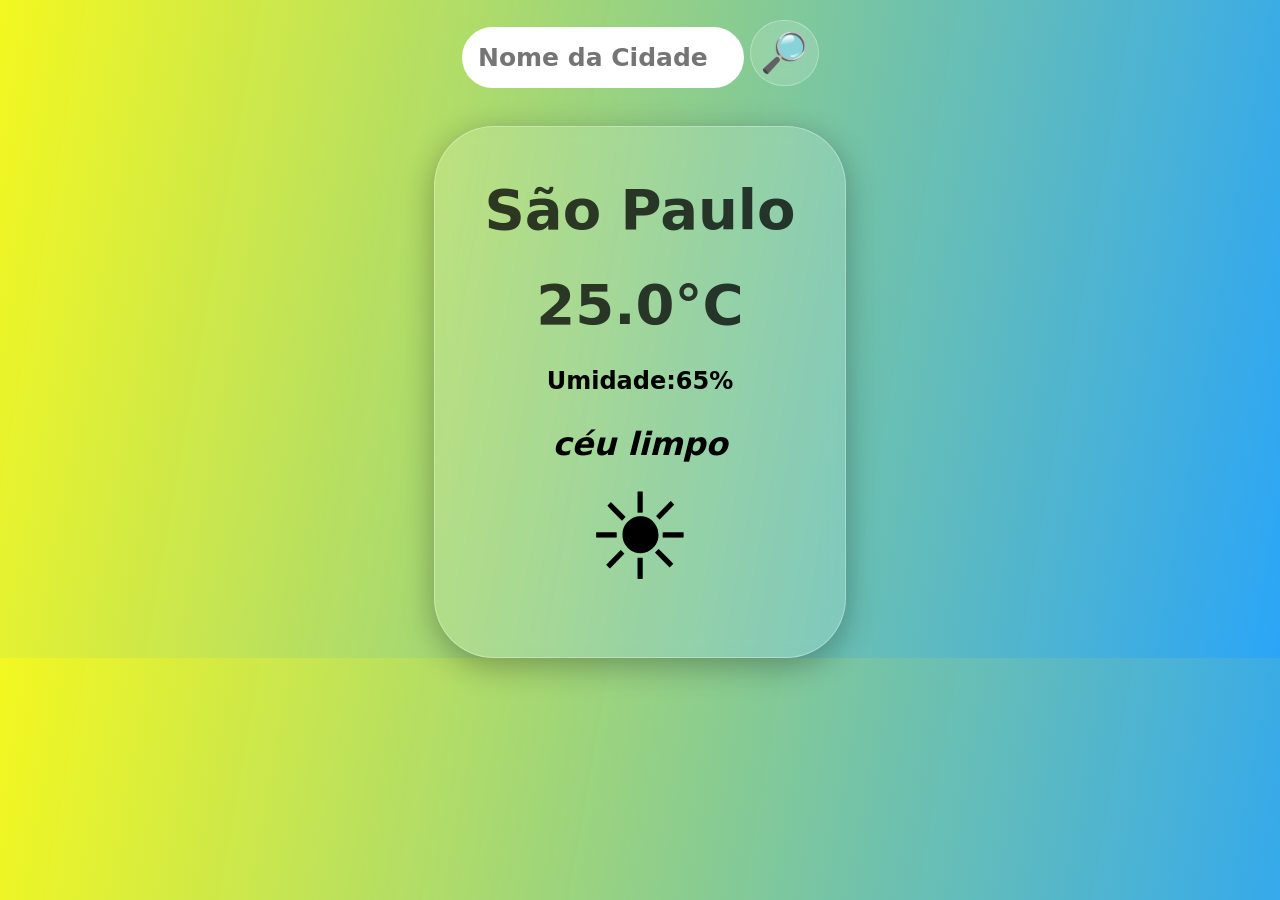
<file: index.html>
<!DOCTYPE html>
<html lang="pt">
  <head>
    <meta charset="UTF-8">
    <meta name="viewport" content="width=device-width, initial-scale=1.0">
    <title>Document</title>
    
    <style>
      body{
  font-family: system-ui, -apple-system, BlinkMacSystemFont, 'Segoe UI', Roboto, Oxygen, Ubuntu, Cantarell, 'Open Sans', 'Helvetica Neue', sans-serif ;
  background: linear-gradient(1000deg, rgba(4, 149, 245, 0.849), rgba(242, 247, 1, 0.877) );
  margin: 0;
  display: flex;
  flex-direction: column;
  align-items: center;
}

.weatherForm{
  margin: 20px;
}

.cityInput{
  padding: 15px;
  font-size: 25px;
  font-family: system-ui, -apple-system, BlinkMacSystemFont, 'Segoe UI', Roboto, Oxygen, Ubuntu, Cantarell, 'Open Sans', 'Helvetica Neue', sans-serif;
  font-weight: 600;
  border: 1px solid rgba(255, 255, 255, 0.3);
  border-radius: 60px;
  margin: 1px;
  width: 250px;
  background: linear-gradient(rgba(255, 254, 254, 0.199));
}

button[type='submit']{
  margin-bottom: 20px;
  padding: 9px 9px;
  font-size: 39px;
  background: rgba(255, 255, 255, 0.15);
  backdrop-filter: blur(10px);
  color: white;
  border: 1px solid rgba(255, 255, 255, 0.3);
  border-radius: 50px;
  cursor: pointer;
}

button[type='submit']:hover{
  background-color: hsla(140, 1%, 47%, 0.226);
}

.card{
  background: rgba(255, 255, 255, 0.15);
  backdrop-filter: blur(10px);
  border: 1px solid rgba(255, 255, 255, 0.3);
  padding: 50px;
  min-width: 300px;
  display: flex;
  flex-direction: column;
  align-items: center;
  border-radius: 60px;
  box-shadow: 0 8px 32px 0 rgba(0, 0, 0, 0.3);
}

h1{
  margin-top: 0;
  margin-bottom: 25px;
}

p{
  font-size: 1.5rem;
  margin: 5px 0;
}

.cityDisplay, .tempDisplay{
  font-size: 3.5rem;
  font-weight: bold;
  color: hsla(0, 0%,0%,0.75);
  margin-bottom: 25px;
}

.humidityDisplay{
  font-weight: bold;
  margin-bottom: 25px;
}

.descDisplay{
  font-style: italic;
  font-weight: bold;
  font-size: 2rem;
}

.weatherEmoji{
  margin: 0;
  font-size: 7.5rem;
}

.errordisplay{
  font-size: 2.5rem;
  font-weight: bold;
  color: rgba(0, 0, 0, 0.75);
}
    </style>
    
  </head>
  <body>

      <form class="weatherForm">
        <input type="text" class="cityInput" placeholder="Nome da Cidade">
        <button type="submit">🔎</button>
      </form>

      <div class="card" style="display: none;">
        
      </div>
    
      <script>
        const weatherForm = document.querySelector('.weatherForm')
const cityInput = document.querySelector('.cityInput')
const card = document.querySelector('.card')
//const apiKey = (insira sua chave API aqui)
const fakeWeatherData = {
  name: "São Paulo",
  main: {
    temp: 298.15,
    humidity: 65
  },
  weather: [
    {
      description: "céu limpo",
      id: 800
    }
  ]
}

weatherForm.addEventListener('submit', async event => {

  event.preventDefault()
 
  const city = cityInput.value
   
  if(city){
    try{
      const weatherData = await getWeatherData(city)
      displayWeatherInfo(weatherData)
    }
    catch(error){
        console.error(error)
        displayError(error)
    }
    
  }
  else{
    displayError('Insira uma cidade')
  }

})

async function getWeatherData(city){
  

  const apiUrl = `https://api.openweathermap.org/data/2.5/weather?q=${city}&appid=${apiKey}`

  const response = await fetch(apiUrl)

  if(!response.ok){
    throw new Error('Não foi possivel encontrar informações sobre o clima')

  }
  console.log(response)

  return await response.json()
  
}

function displayWeatherInfo(data){

  const {name: city, 
        main: {temp, humidity}, 
        weather: [{description, id}]} = data

    card.textContent = ''
    card.style.display = 'flex'

    const cityDisplay = document.createElement('h1')
    const tempDisplay = document.createElement('p')
    const humidityDisplay = document.createElement('p')
    const descDisplay = document.createElement('p')
    const weatherEmoji = document.createElement('p')

    cityDisplay.textContent = city
    tempDisplay.textContent = `${(temp - 273.15).toFixed(1)}°C`
    humidityDisplay.textContent = `Umidade:${humidity}% `
    descDisplay.textContent = description
    weatherEmoji.textContent = getWeatherEmoji(id)

    cityDisplay.classList.add('cityDisplay')
    tempDisplay.classList.add('tempDisplay')
    humidityDisplay.classList.add('humidityDisplay')
    descDisplay.classList.add('descDisplay')
    weatherEmoji.classList.add('weatherEmoji')

    card.appendChild(cityDisplay)
    card.appendChild(tempDisplay)
    card.appendChild(humidityDisplay)
    card.appendChild(descDisplay)
    card.appendChild(weatherEmoji)

}

function getWeatherEmoji (weatherId){

  switch(true){
    case(weatherId >= 200 && weatherId < 300):
    return '⛈️';
    case(weatherId >= 300 && weatherId < 400):
    return '🌧️';
    case(weatherId >= 500 && weatherId < 600):
    return '🌧️';
    case(weatherId >= 600 && weatherId < 700):
    return '❄️';
    case(weatherId >= 700 && weatherId < 800):
    return '🌫️';
    case(weatherId === 800):
    return '☀️';
    case(weatherId >= 801 && weatherId < 810):
    return '☁️';
    default:
      return "❔"
  }

}

function displayError(message){

  const errorDisplay = document.createElement('p') 
  errorDisplay.textContent = message
  errorDisplay.classList.add('errorDisplay')

  card.textContent= ''
  card.style.display = 'flex'
  card.appendChild(errorDisplay)
}
        
window.addEventListener('load', () => {
  displayWeatherInfo(fakeWeatherData)
})
 
      </script>
  </body>
</html>
</file>
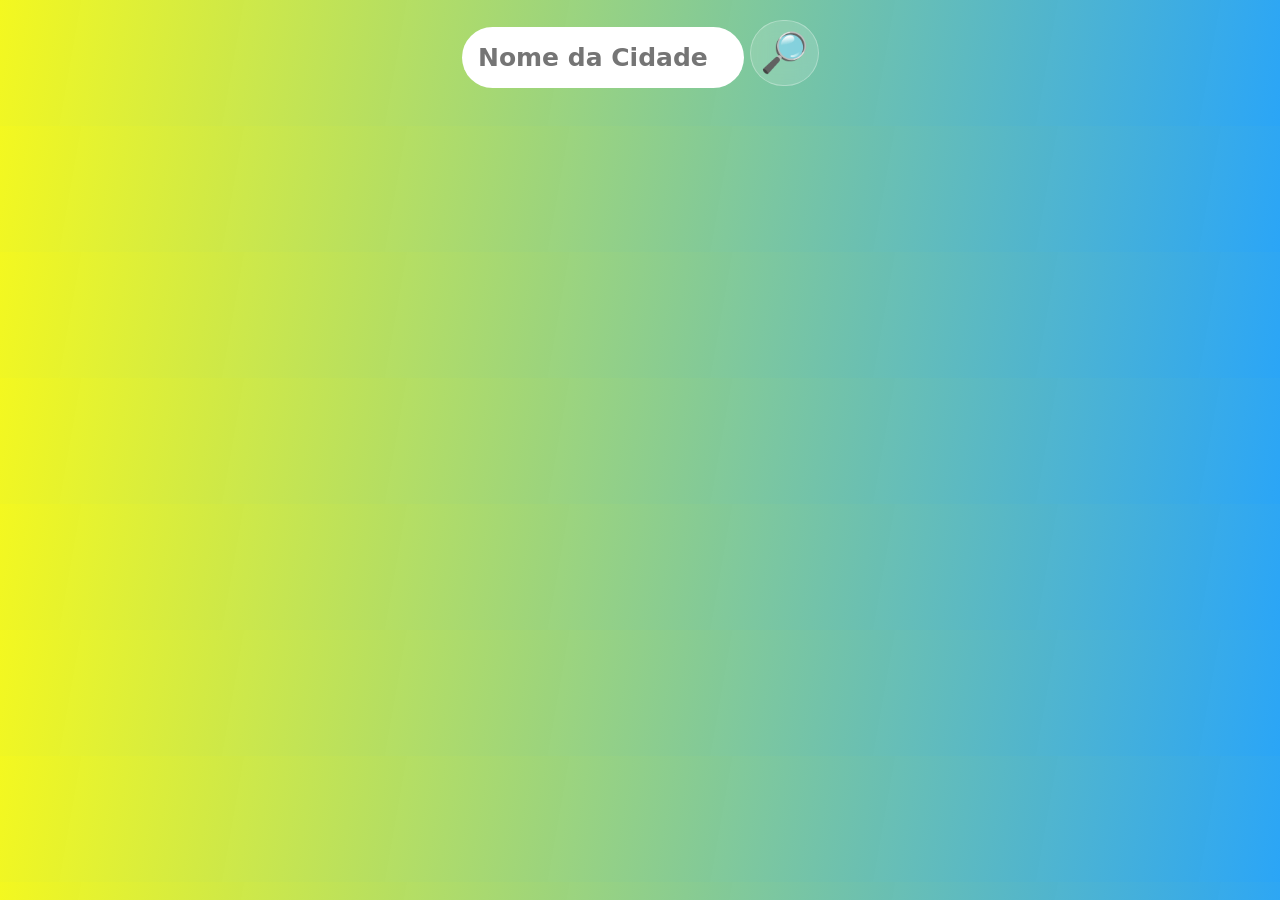
<file: weather.html>
<!DOCTYPE html>
<html lang="pt">
  <head>
    <meta charset="UTF-8">
    <meta name="viewport" content="width=device-width, initial-scale=1.0">
    <title>Document</title>
    <link rel="stylesheet" href="weather.css">
  </head>
  <body>

      <form class="weatherForm">
        <input type="text" class="cityInput" placeholder="Nome da Cidade">
        <button type="submit">🔎</button>
      </form>

      <div class="card" style="display: none;">
        
      </div>
    
      <script src="weather.js"></script>
  </body>
</html>
</file>
<file: weather.css>
body{
  font-family: system-ui, -apple-system, BlinkMacSystemFont, 'Segoe UI', Roboto, Oxygen, Ubuntu, Cantarell, 'Open Sans', 'Helvetica Neue', sans-serif ;
  background: linear-gradient(1000deg, rgba(4, 149, 245, 0.849), rgba(242, 247, 1, 0.877) );
  margin: 0;
  display: flex;
  flex-direction: column;
  align-items: center;
}

.weatherForm{
  margin: 20px;
}

.cityInput{
  padding: 15px;
  font-size: 25px;
  font-family: system-ui, -apple-system, BlinkMacSystemFont, 'Segoe UI', Roboto, Oxygen, Ubuntu, Cantarell, 'Open Sans', 'Helvetica Neue', sans-serif;
  font-weight: 600;
  border: 1px solid rgba(255, 255, 255, 0.3);
  border-radius: 60px;
  margin: 1px;
  width: 250px;
  background: linear-gradient(rgba(255, 254, 254, 0.199));
}

button[type='submit']{
  margin-bottom: 20px;
  padding: 9px 9px;
  font-size: 39px;
  background: rgba(255, 255, 255, 0.15);
  backdrop-filter: blur(10px);
  color: white;
  border: 1px solid rgba(255, 255, 255, 0.3);
  border-radius: 50px;
  cursor: pointer;
}

button[type='submit']:hover{
  background-color: hsla(140, 1%, 47%, 0.226);
}

.card{
  background: rgba(255, 255, 255, 0.15);
  backdrop-filter: blur(10px);
  border: 1px solid rgba(255, 255, 255, 0.3);
  padding: 50px;
  min-width: 300px;
  display: flex;
  flex-direction: column;
  align-items: center;
  border-radius: 60px;
  box-shadow: 0 8px 32px 0 rgba(0, 0, 0, 0.3);
}

h1{
  margin-top: 0;
  margin-bottom: 25px;
}

p{
  font-size: 1.5rem;
  margin: 5px 0;
}

.cityDisplay, .tempDisplay{
  font-size: 3.5rem;
  font-weight: bold;
  color: hsla(0, 0%,0%,0.75);
  margin-bottom: 25px;
}

.humidityDisplay{
  font-weight: bold;
  margin-bottom: 25px;
}

.descDisplay{
  font-style: italic;
  font-weight: bold;
  font-size: 2rem;
}

.weatherEmoji{
  margin: 0;
  font-size: 7.5rem;
}

.errordisplay{
  font-size: 2.5rem;
  font-weight: bold;
  color: rgba(0, 0, 0, 0.75);
}
</file>
